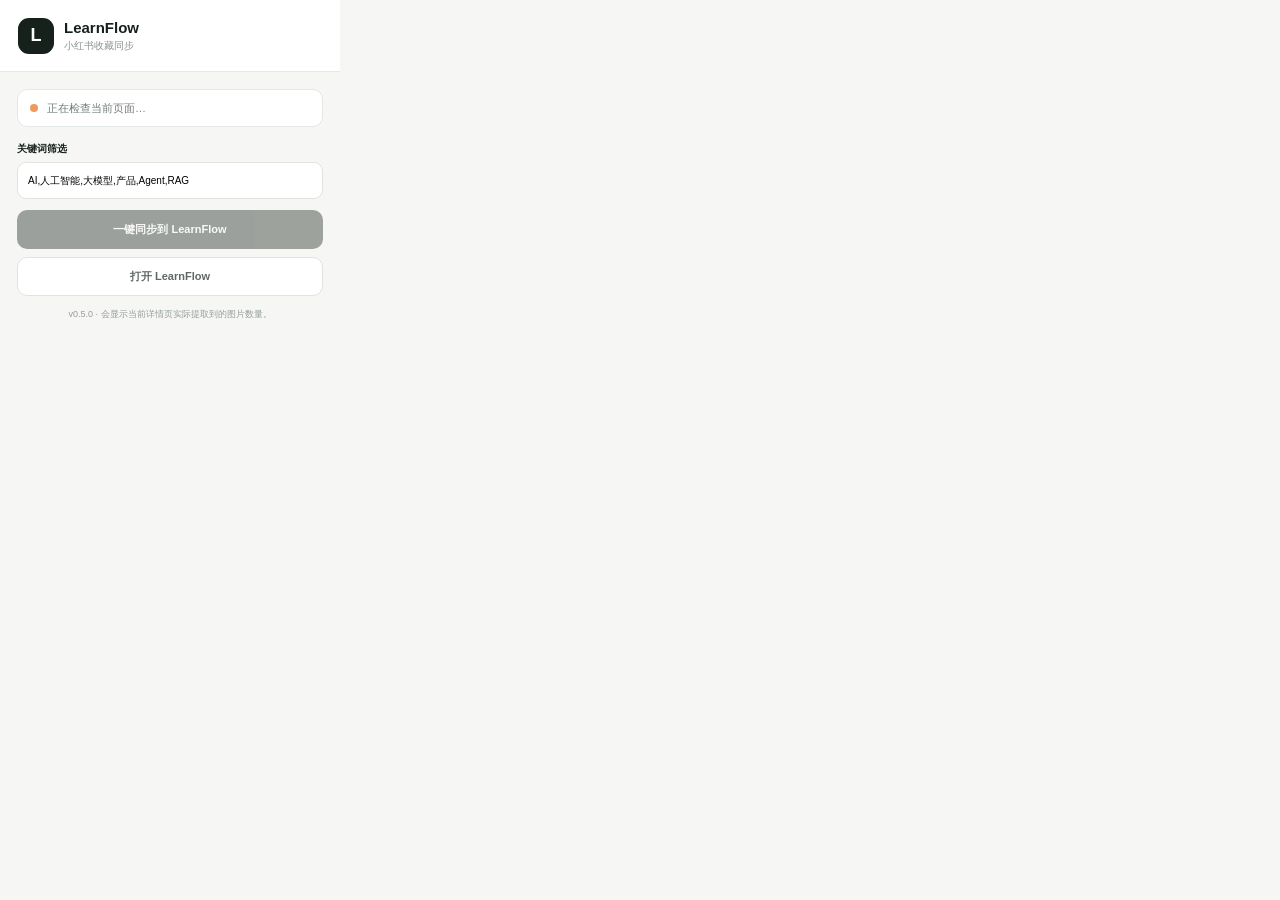
<file: chrome-extension/popup.html>
<!doctype html>
<html lang="zh-CN">
<head><meta charset="UTF-8"><meta name="viewport" content="width=device-width,initial-scale=1"><link rel="stylesheet" href="popup.css"><title>LearnFlow 同步</title></head>
<body>
  <header><span class="logo">L</span><div><strong>LearnFlow</strong><small>小红书收藏同步</small></div></header>
  <main>
    <div class="status" id="status"><i></i><span>正在检查当前页面…</span></div>
    <section class="result" id="result" hidden><div><strong id="itemCount">0</strong><span>条已加载收藏</span></div><p>只会同步当前页面已加载的笔记，重复内容将自动跳过。</p></section>
    <label class="filter"><span>关键词筛选</span><input id="keywords" value="AI,人工智能,大模型,产品,Agent,RAG" placeholder="用逗号分隔；留空则全部同步"></label>
    <button id="syncBtn" disabled>一键同步到 LearnFlow</button>
    <button class="secondary" id="openLearnFlow">打开 LearnFlow</button>
    <p class="tip">v0.5.0 · 会显示当前详情页实际提取到的图片数量。</p>
  </main>
  <script src="popup.js"></script>
</body>
</html>
</file>
<file: chrome-extension/popup.css>
:root{font-family:Arial,"Microsoft YaHei",sans-serif;color:#17211b}*{box-sizing:border-box}body{width:340px;margin:0;background:#f6f7f4}header{height:72px;padding:16px 18px;background:#fff;border-bottom:1px solid #e6eae6;display:flex;align-items:center;gap:10px}.logo{width:36px;height:36px;border-radius:11px;background:#17211b;color:#fff;display:grid;place-items:center;font-weight:700;font-size:18px}header strong,header small{display:block}header strong{font-size:15px}header small{font-size:10px;color:#8a948d;margin-top:3px}main{padding:17px}.status{height:38px;border-radius:10px;background:#fff;border:1px solid #e4e8e4;display:flex;align-items:center;padding:0 12px;gap:9px;font-size:11px;color:#737e76}.status i{width:8px;height:8px;border-radius:50%;background:#ef9a5e}.status.ok i{background:#35aa78}.status.error i{background:#e65b5b}.result{margin-top:12px;background:#eeecff;border:1px solid #dfdaff;border-radius:12px;padding:14px}.result div{display:flex;align-items:end;gap:6px}.result strong{font-size:28px;color:#6758d5}.result span{font-size:10px;color:#716a8c;margin-bottom:4px}.result p{font-size:9px;line-height:1.5;color:#827b9e;margin:8px 0 0}.filter{display:block;margin:15px 0 11px}.filter span{display:block;font-size:10px;font-weight:700;margin-bottom:6px}.filter input{width:100%;height:37px;border:1px solid #dfe4df;border-radius:9px;padding:0 10px;font-size:10px;outline:none}button{width:100%;height:39px;border:0;border-radius:10px;background:#17211b;color:#fff;font-weight:700;font-size:11px;cursor:pointer}button:disabled{opacity:.4;cursor:not-allowed}.secondary{margin-top:8px;background:#fff;color:#5f6962;border:1px solid #dfe4df}.tip{text-align:center;color:#949d97;font-size:9px;margin:12px 0 0}
</file>
